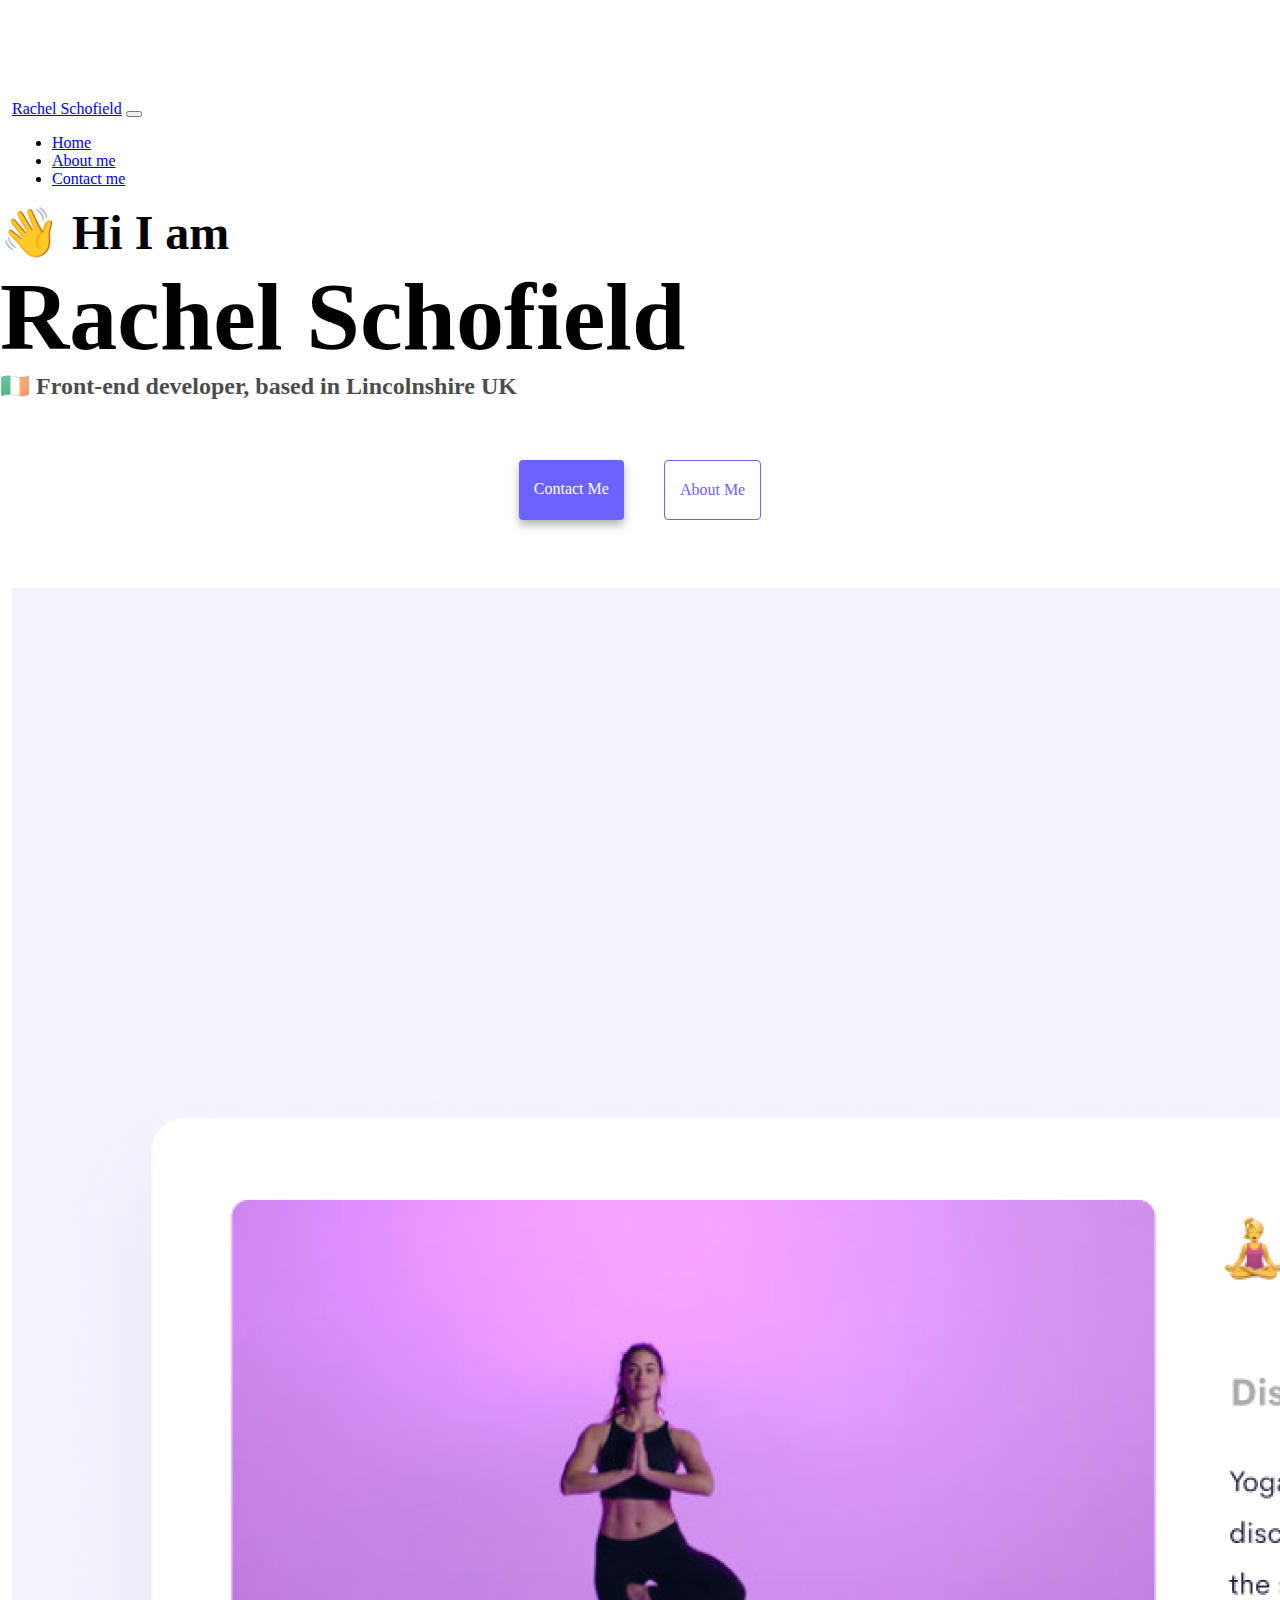
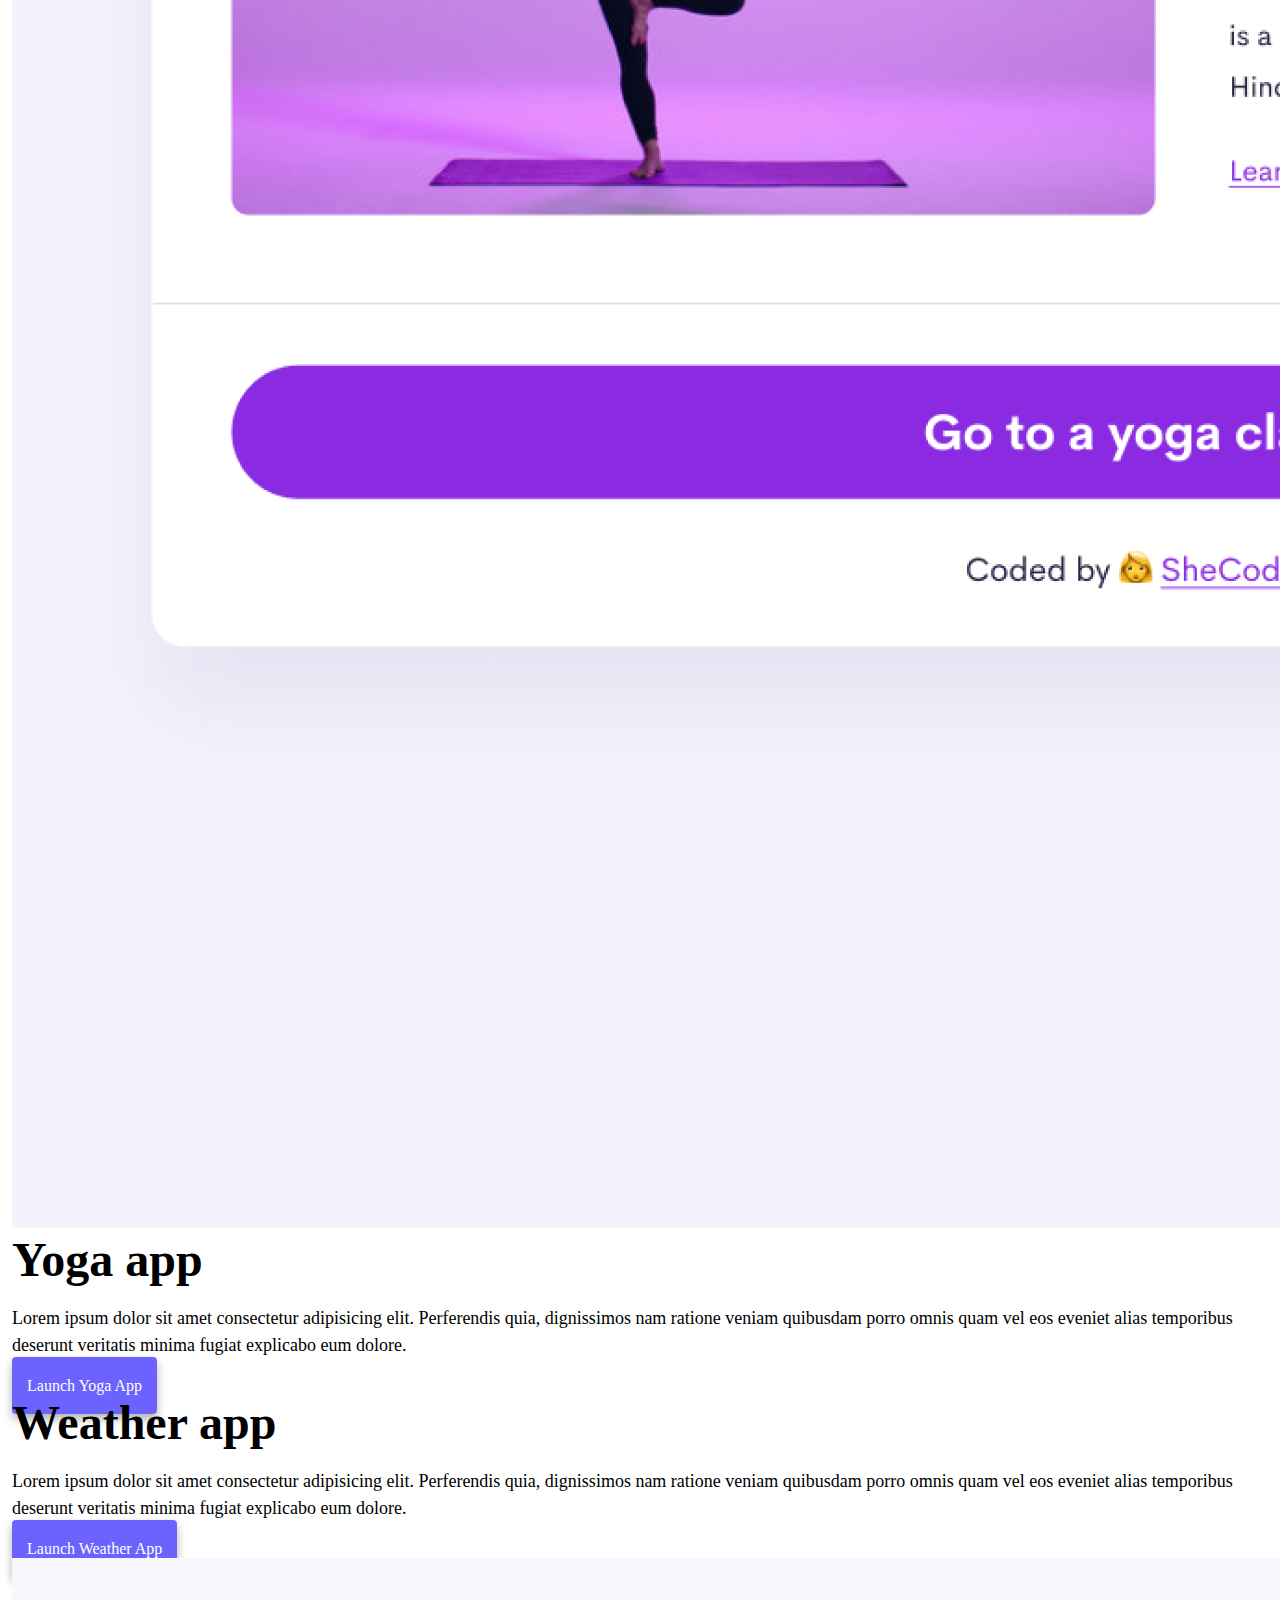
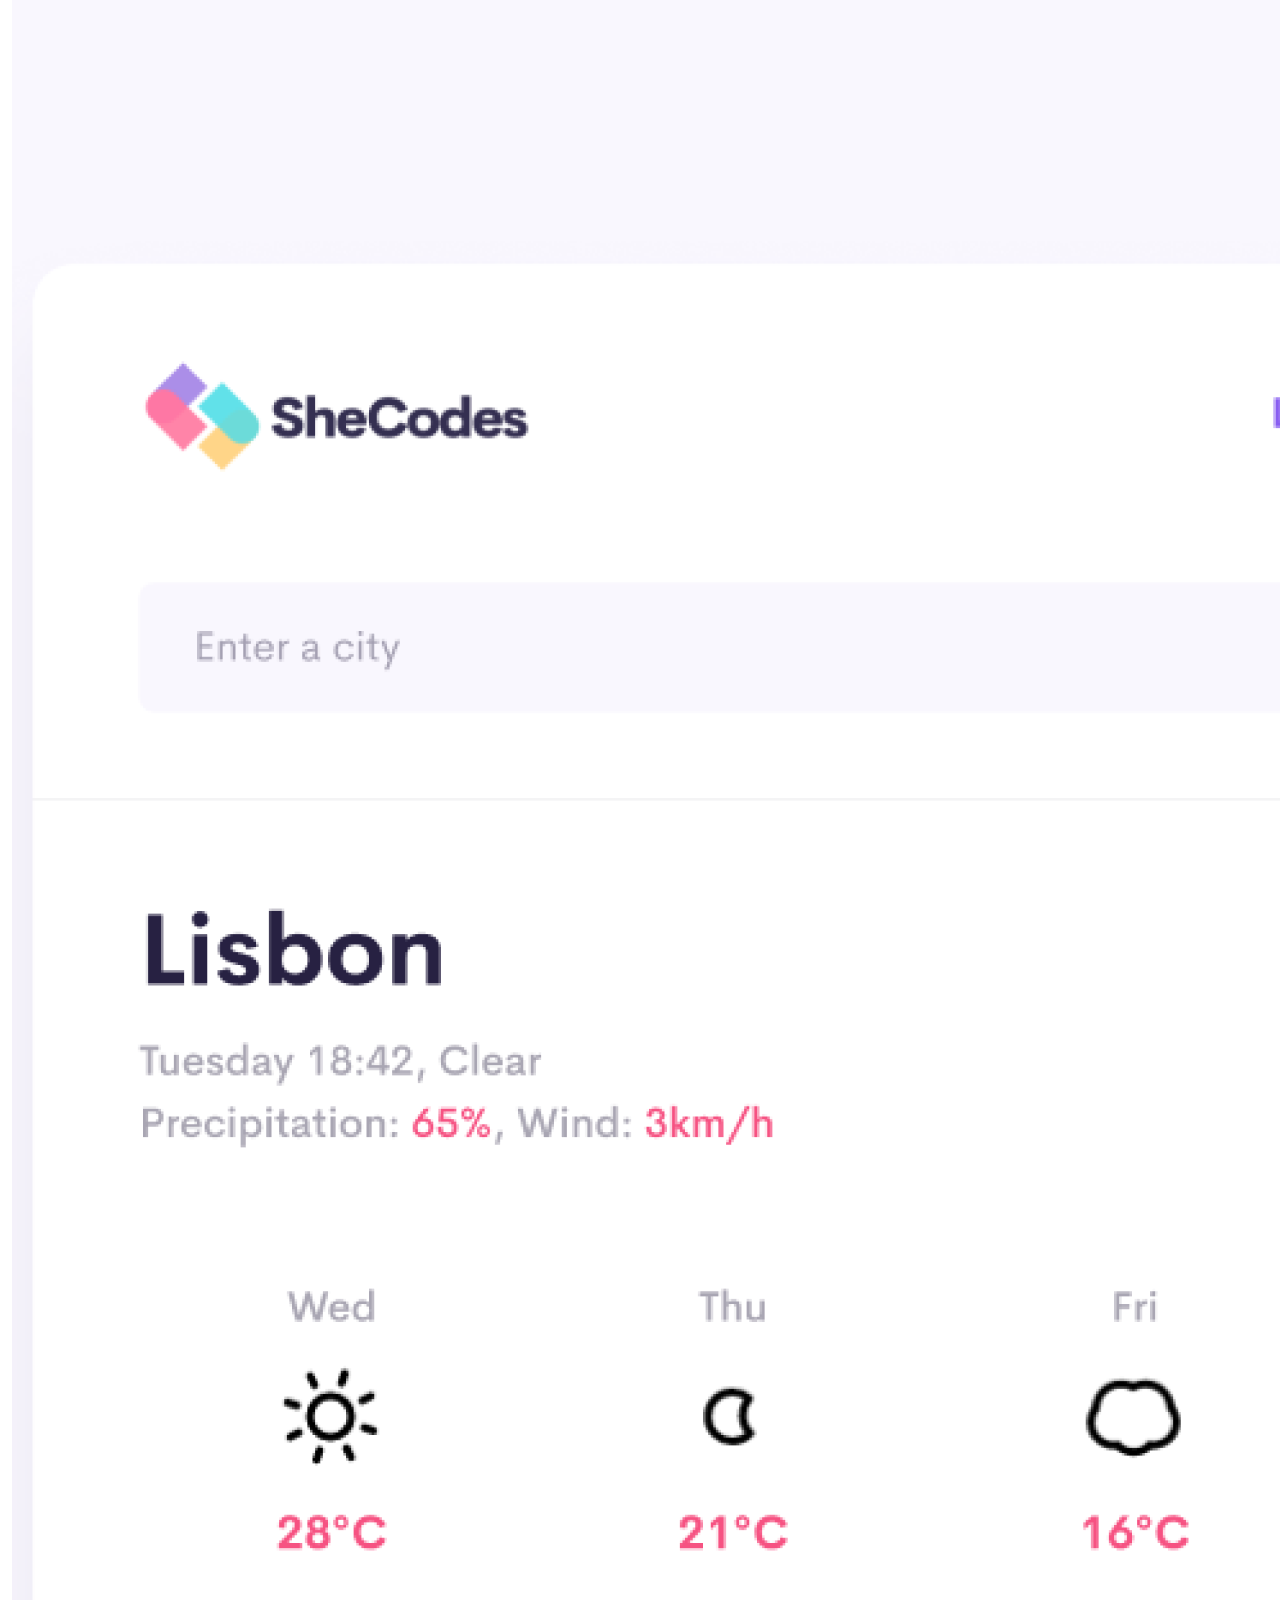
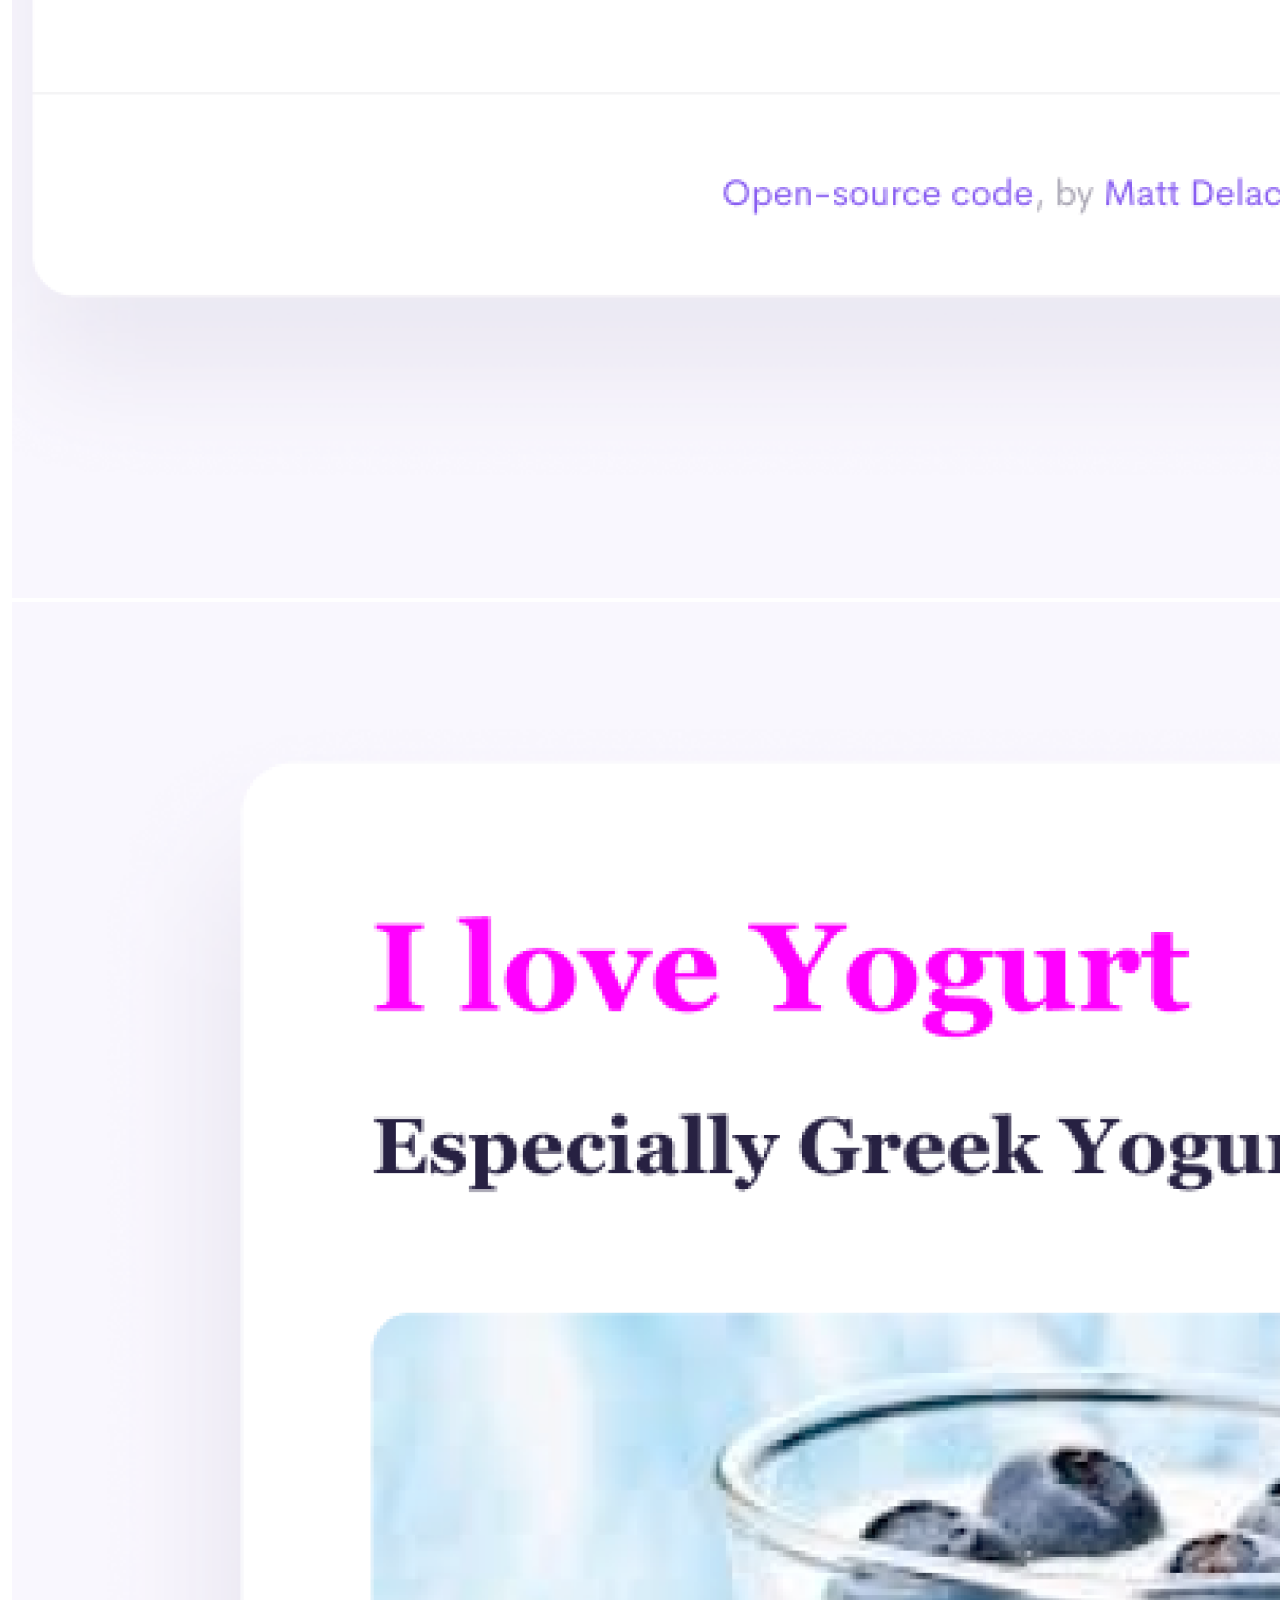
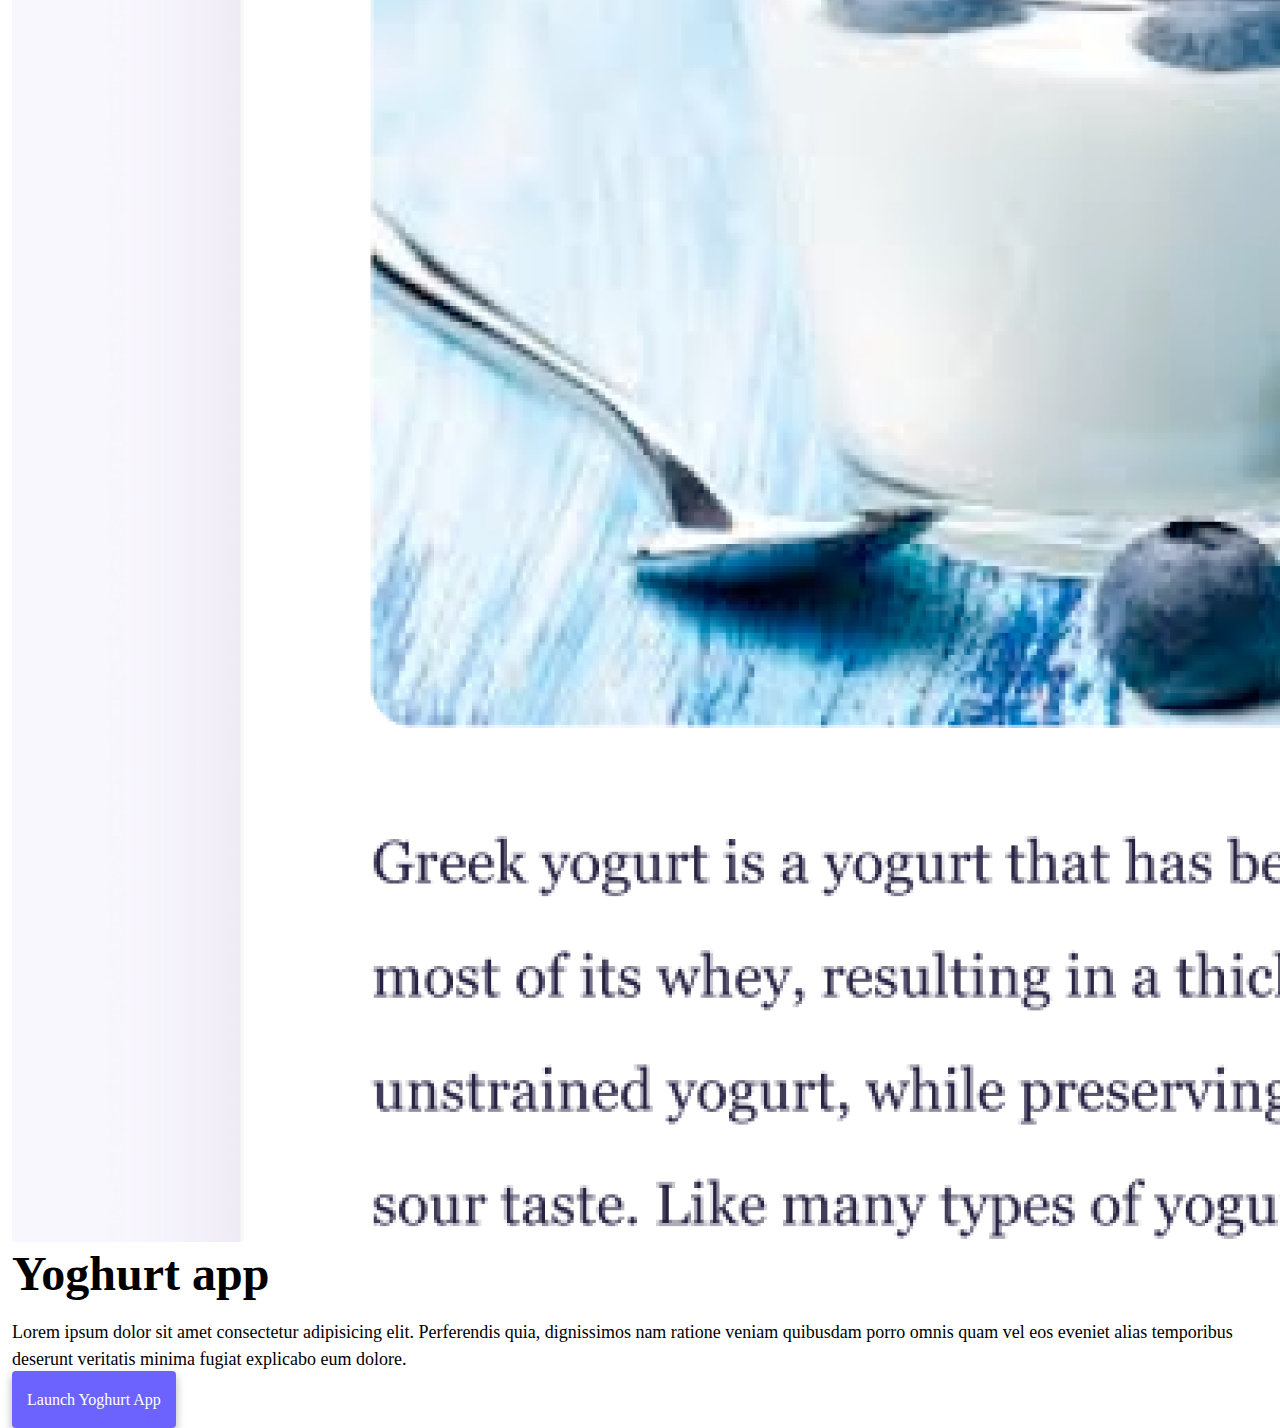
<file: index.html>
<!DOCTYPE html>
<html lang="en">
  <head>
    <meta charset="UTF-8" />
    <meta http-equiv="X-UA-Compatible" content="IE=edge" />
    <meta name="viewport" content="width=device-width, initial-scale=1.0" />
    <meta name="desciption" content="Portfolio website for front-end developer Rachel Schofield showcasing some of her projects, with contact details for any job enquiries">
    <link
      href="https://cdn.jsdelivr.net/npm/bootstrap@5.3.2/dist/css/bootstrap.min.css"
      rel="stylesheet"
      integrity="sha384-T3c6CoIi6uLrA9TneNEoa7RxnatzjcDSCmG1MXxSR1GAsXEV/Dwwykc2MPK8M2HN"
      crossorigin="anonymous"
    />
    <script
      src="https://cdn.jsdelivr.net/npm/bootstrap@5.3.2/dist/js/bootstrap.bundle.min.js"
      integrity="sha384-C6RzsynM9kWDrMNeT87bh95OGNyZPhcTNXj1NW7RuBCsyN/o0jlpcV8Qyq46cDfL"
      crossorigin="anonymous"
    ></script>
    <link rel="stylesheet" href="style.css" />
    <title>Front-end Developer - Rachel Schofield</title>
  </head>
  <body>
    <nav class="navbar navbar-expand-lg bg-body-tertiary fixed-top">
      <div class="container">
        <a class="navbar-brand" href="index.html" title="link to homepage">Rachel Schofield</a>
        <button
          class="navbar-toggler"
          type="button"
          data-bs-toggle="collapse"
          data-bs-target="#navbarNav"
          aria-controls="navbarNav"
          aria-expanded="false"
          aria-label="Toggle navigation"
        >
          <span class="navbar-toggler-icon"></span>
        </button>
        <div class="collapse navbar-collapse" id="navbarNav">
          <ul class="navbar-nav">
            <li class="nav-item">
              <a class="nav-link active" aria-current="page" href="index.html" title="link to homepage">Home</a>
            </li>
            <li class="nav-item">
              <a class="nav-link" href="about.html" title="link to about page">About me</a>
            </li>
            <li class="nav-item">
              <a class="nav-link" href="about.html#contact" title="link to contact section">Contact me</a>
            </li>
          </ul>
        </div>
      </div>
    </nav>
    <h2 class="text-center">👋 Hi I am</h2>
    <h1 class="text-center">Rachel Schofield</h1>
    <h3 class="text-center">
      🇮🇪 Front-end developer, based in Lincolnshire UK
    </h3>
    <div class="navigation-links">
      <a href="about.html#contact" class="primary-link" title="link to contact section">Contact me</a>
      <a href="about.html" class="about-link" title="link to about page">About me</a>
    </div>
    <div class="container">
      <div class="row">
        <div class="col-md-6">
          <img
            src="images/yoga.png"
            alt="An image of a yoga app"
            class="img-fluid rounded"
          />
        </div>
        <div class="col-md-6">
          <h2 class="mb-3">Yoga app</h2>
          <p>
            Lorem ipsum dolor sit amet consectetur adipisicing elit. Perferendis
            quia, dignissimos nam ratione veniam quibusdam porro omnis quam vel
            eos eveniet alias temporibus deserunt veritatis minima fugiat
            explicabo eum dolore.
          </p>
          <div class="mt-5">
            <a href="#" class="primary-link" title="link to yoga app">
              Launch Yoga App
            </a>
          </div>
        </div>
      </div>
      <div class="row mt-5">
        <div class="col-md-6">
          <h2 class="mb-3">Weather app</h2>
          <p>
            Lorem ipsum dolor sit amet consectetur adipisicing elit. Perferendis
            quia, dignissimos nam ratione veniam quibusdam porro omnis quam vel
            eos eveniet alias temporibus deserunt veritatis minima fugiat
            explicabo eum dolore.
          </p>
          <div class="mb-5 mt-5">
            <a href="#" class="primary-link" title="link to weather app">
              Launch Weather App
            </a>
          </div>
        </div>
        <div class="col-md-6">
          <img src="images/weather.png" alt="An image of a weather app" class="img-fluid rounded" />
        </div>
      </div>
      <div class="row mt-5">
        <div class="col-md-6">
          <img src="images/yogurt.png" alt="An image of a yoghurt app" class="img-fluid rounded"/>
        </div>
        <div class="col-md-6">
          <h2 class="mb-3">Yoghurt app</h2>
          <p>
            Lorem ipsum dolor sit amet consectetur adipisicing elit. Perferendis
              quia, dignissimos nam ratione veniam quibusdam porro omnis quam vel
              eos eveniet alias temporibus deserunt veritatis minima fugiat
              explicabo eum dolore.
          </p>
          <div class="mt-5">
            <a href="#" class="primary-link" title="link to yoghurt app">
              Launch Yoghurt App
            </a>
          </div>
        </div>
      </div>
    </div>
  </body>
</html>
</file>
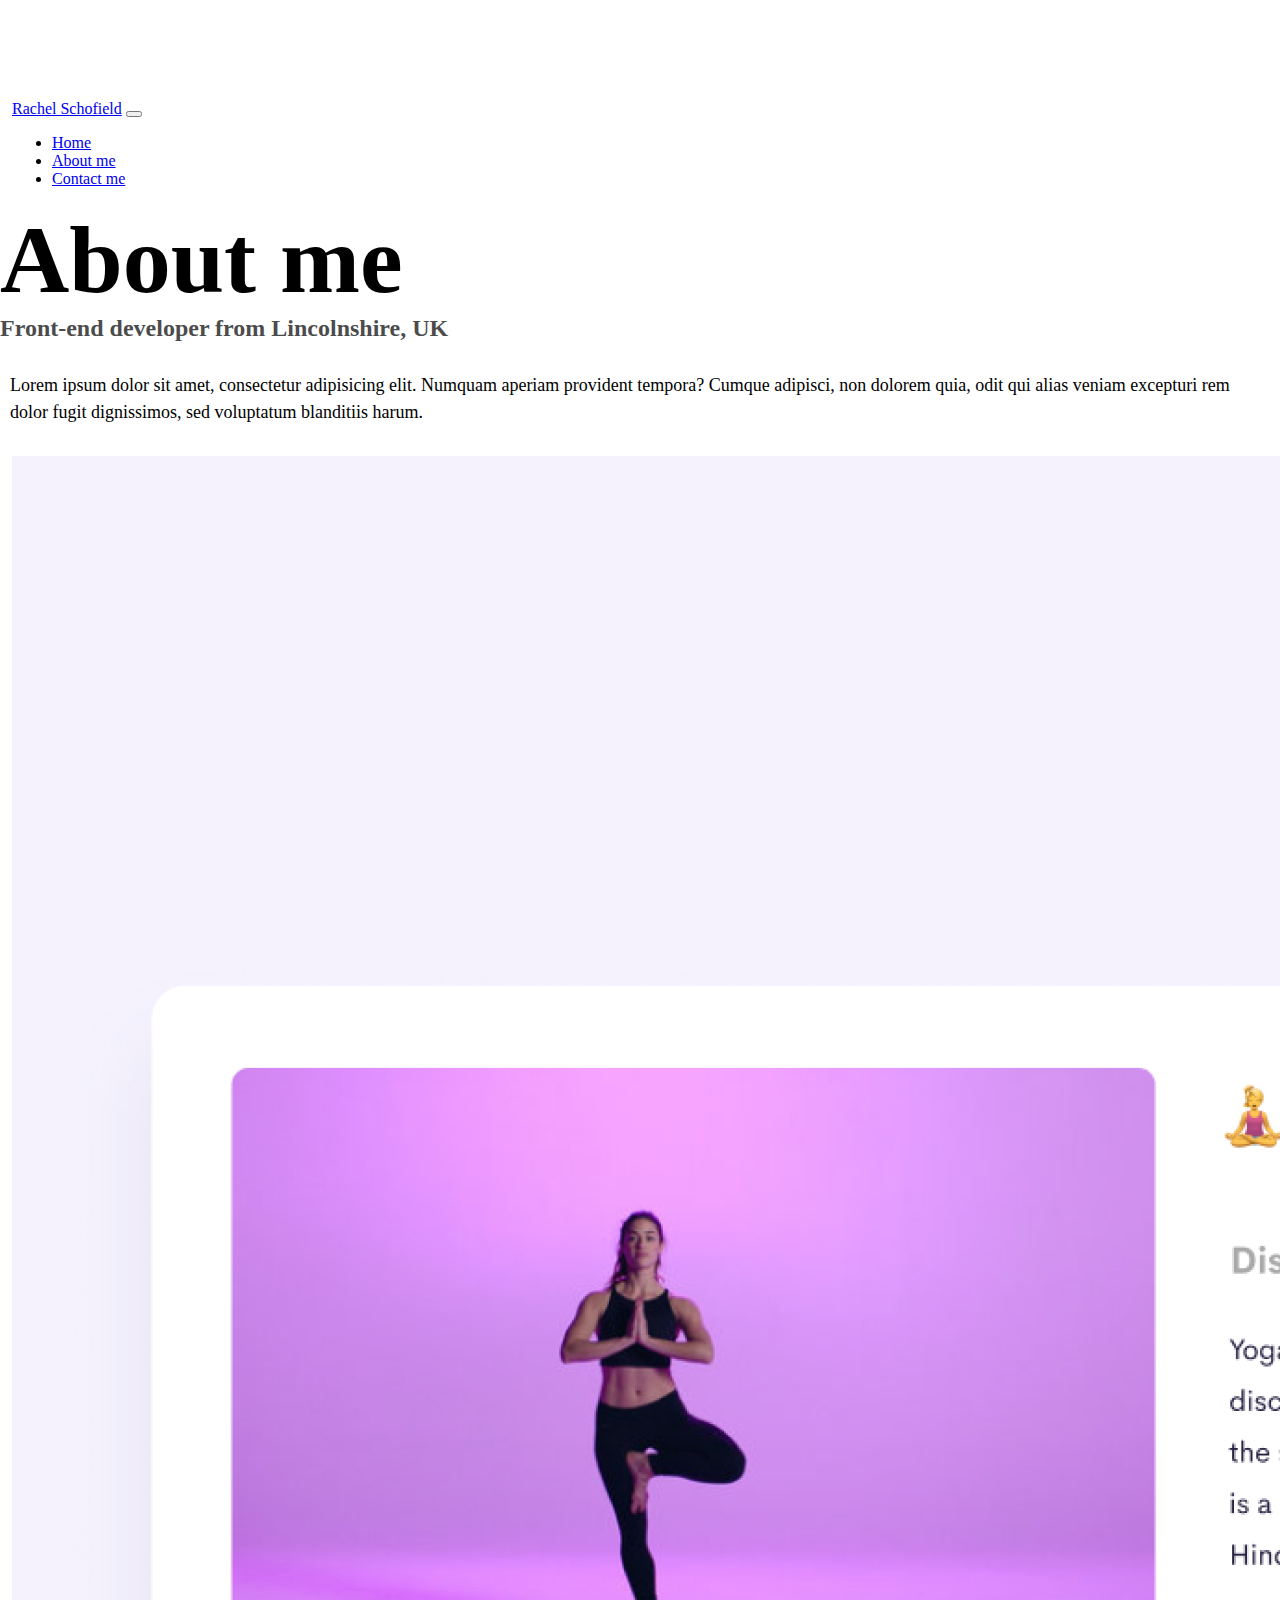
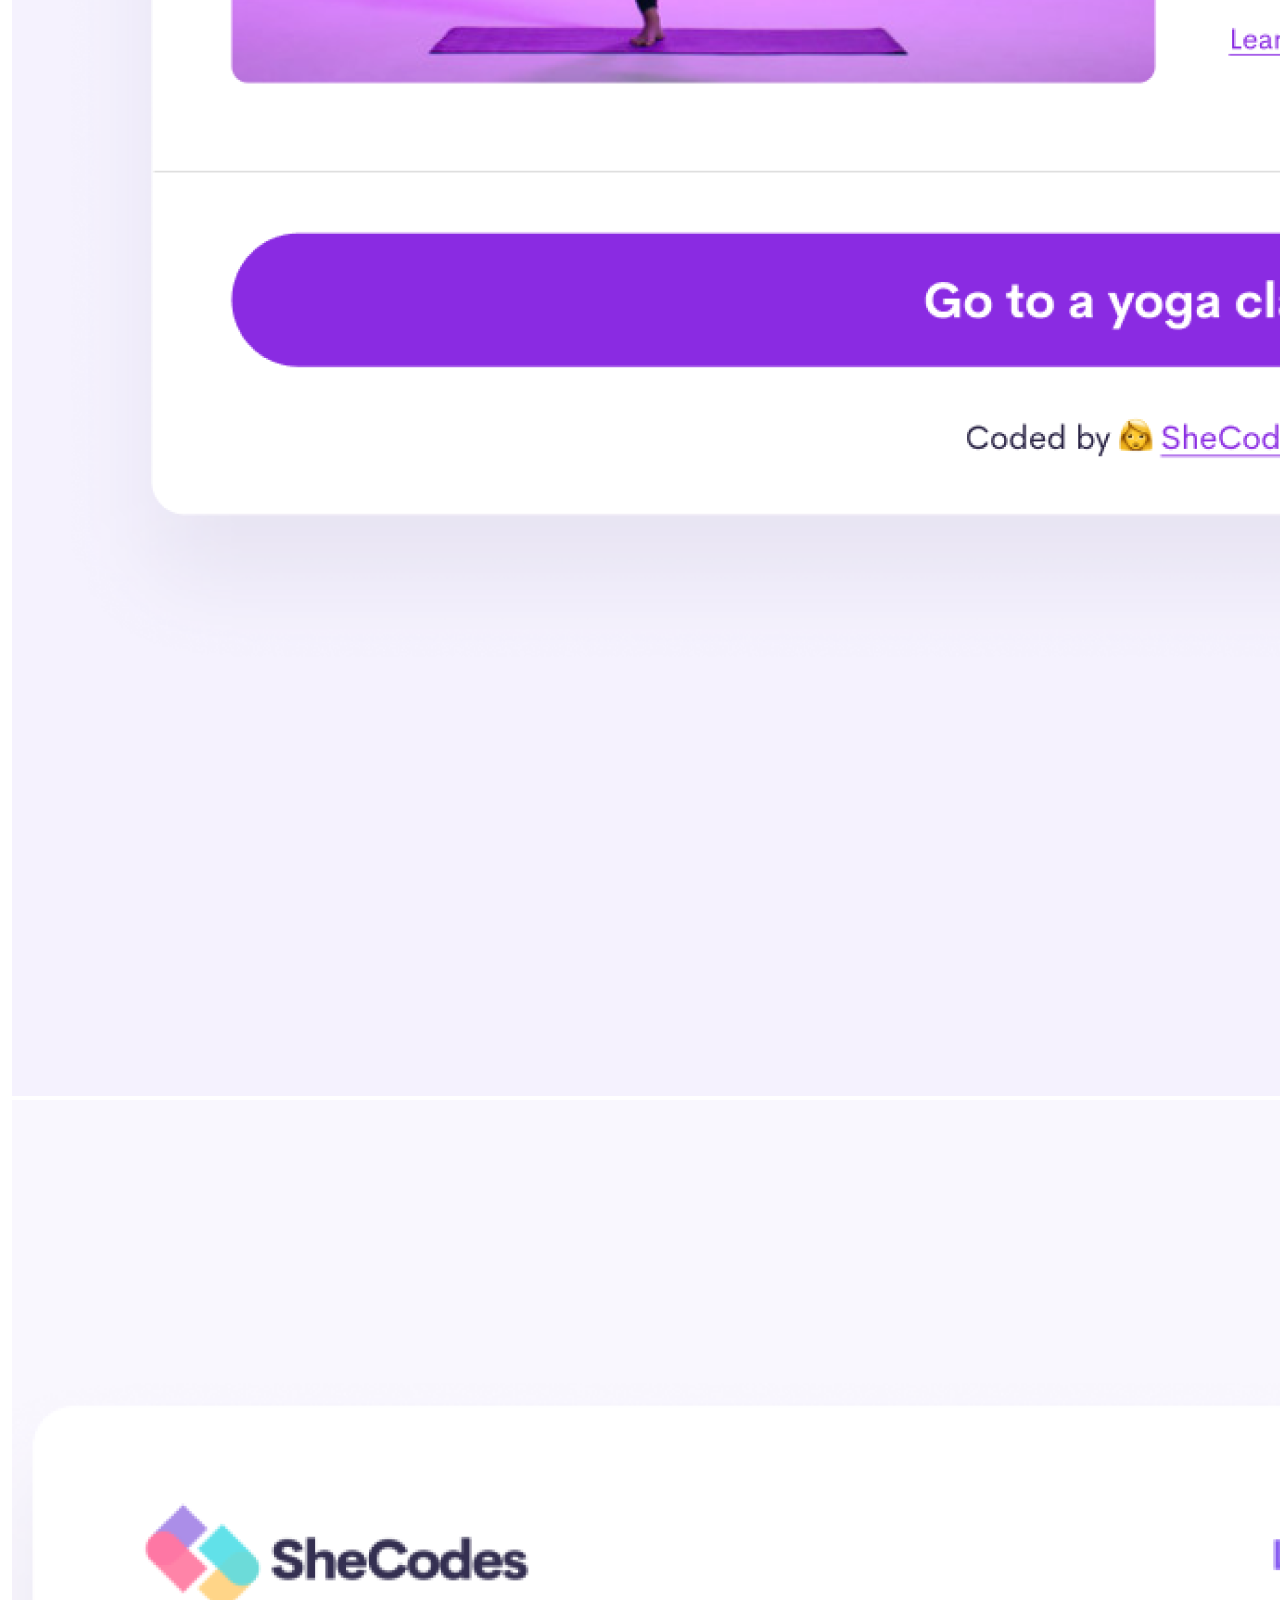
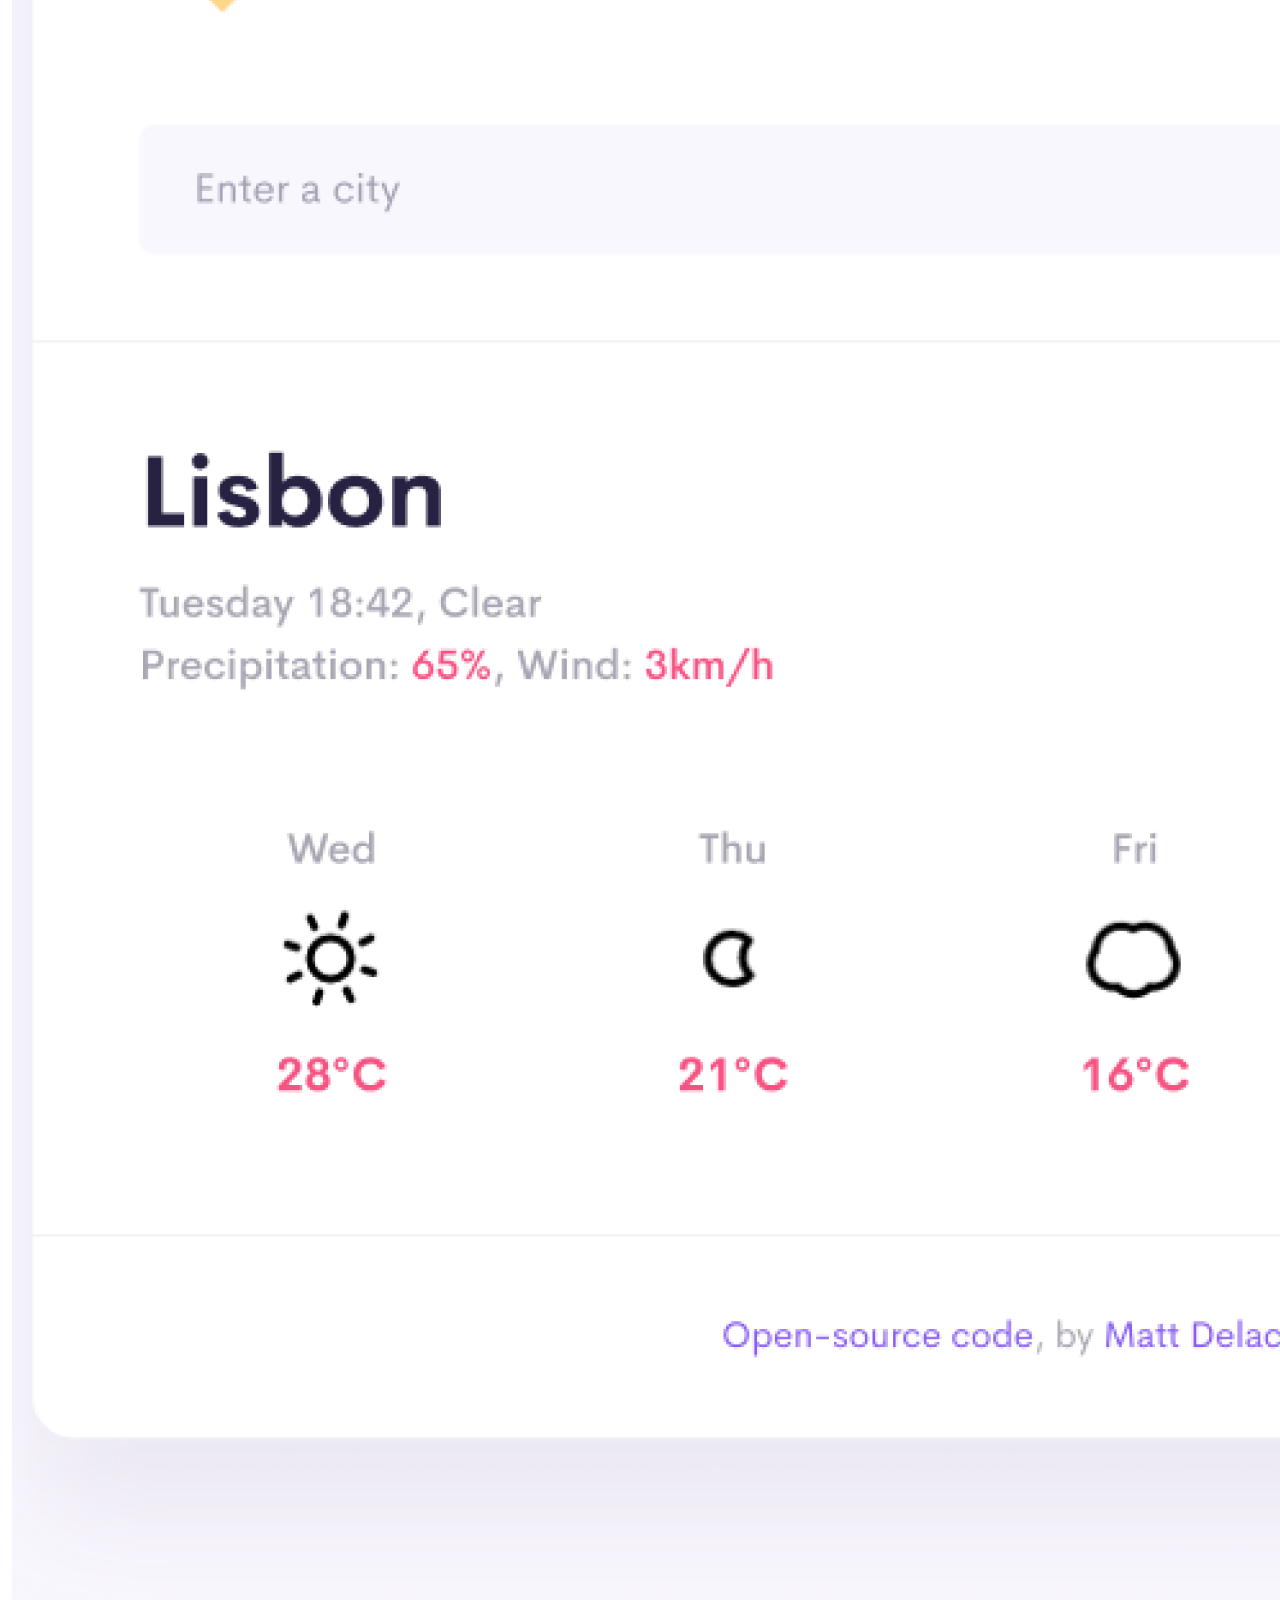
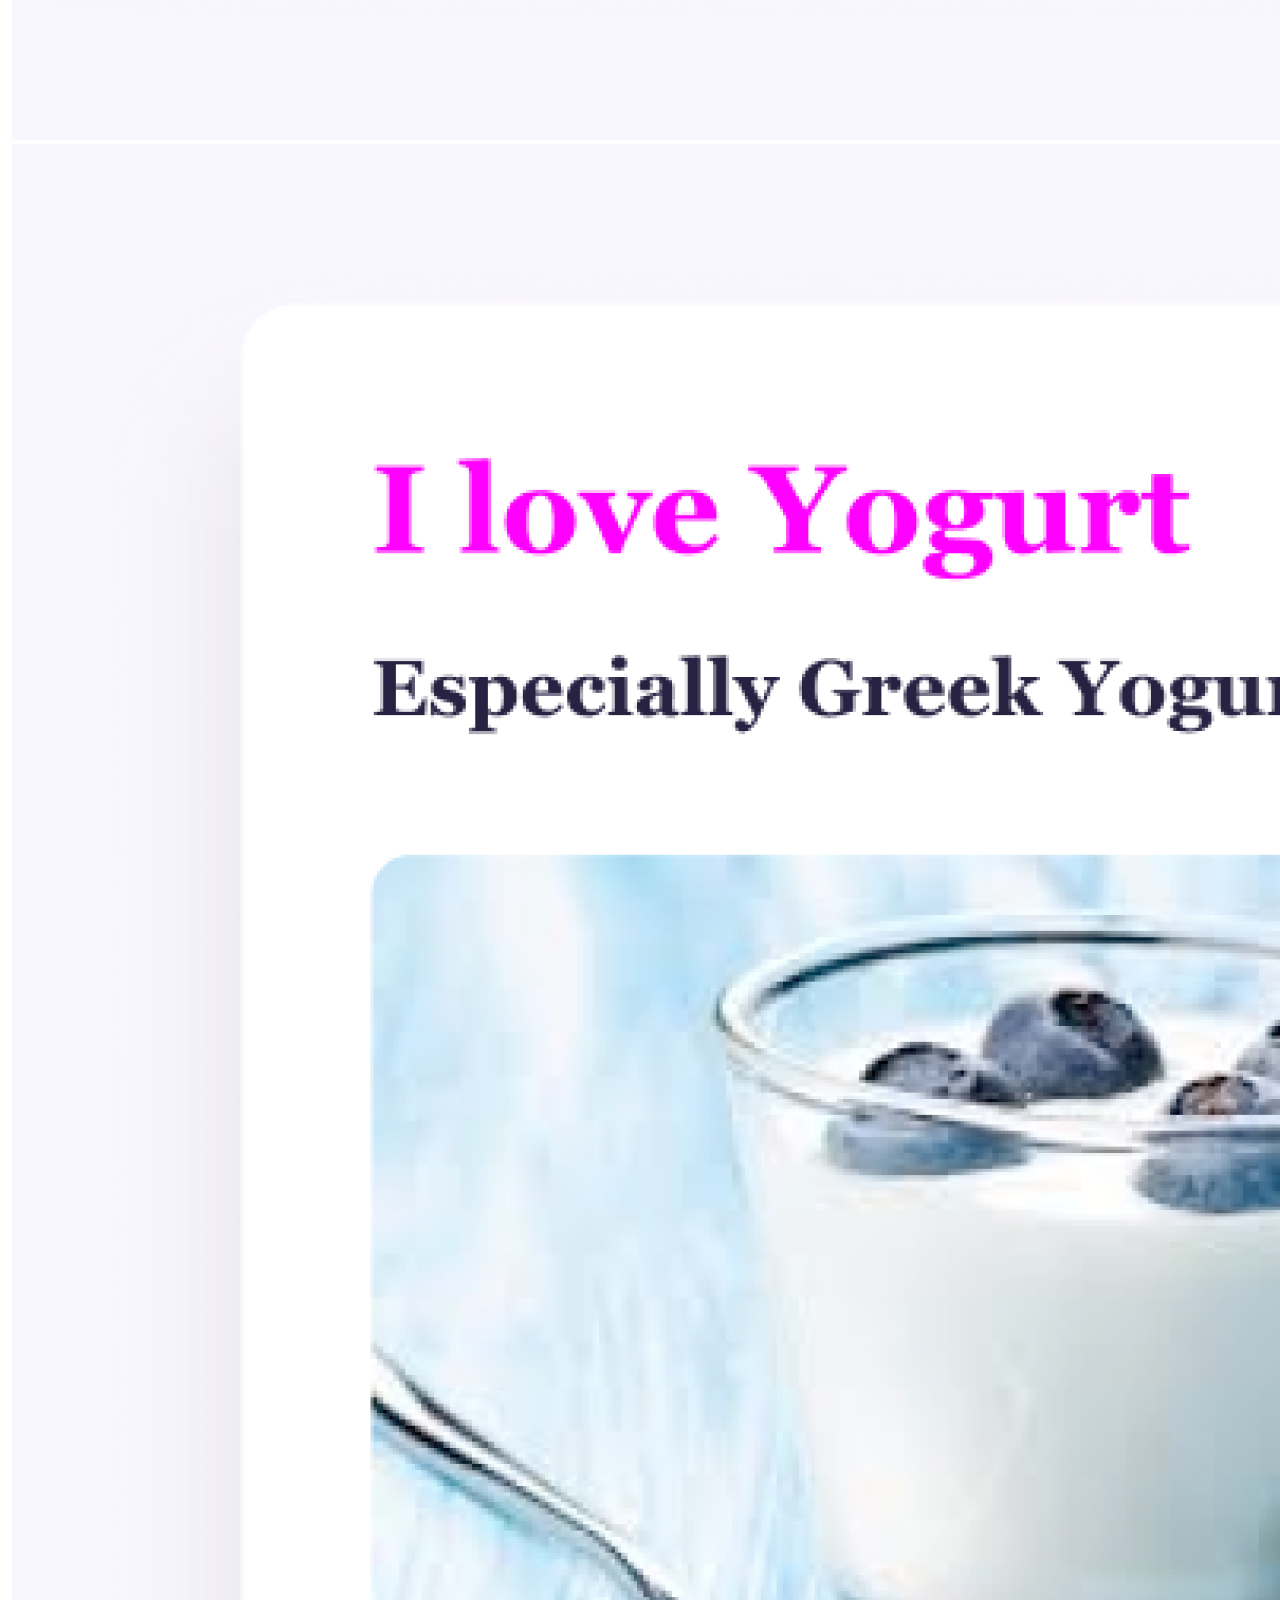
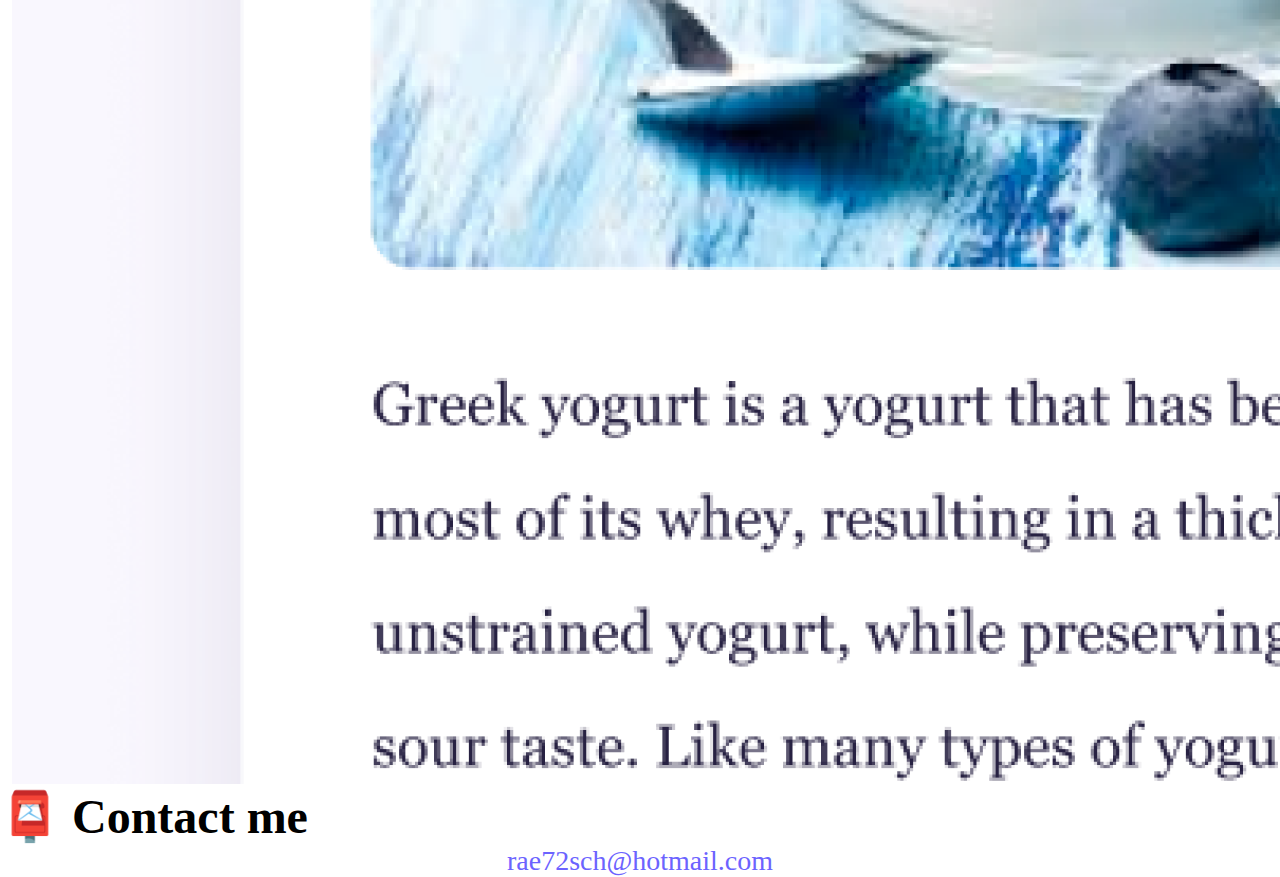
<file: about.html>
<!DOCTYPE html>
<html lang="en">
  <head>
    <meta charset="UTF-8" />
    <meta http-equiv="X-UA-Compatible" content="IE=edge" />
    <meta name="viewport" content="width=device-width, initial-scale=1.0" />
    <meta name="desciption" content="About front-end developer Rachel Schofield, based in Lincolnshire UK, showcasing some of her projects">
    <link
      href="https://cdn.jsdelivr.net/npm/bootstrap@5.3.2/dist/css/bootstrap.min.css"
      rel="stylesheet"
      integrity="sha384-T3c6CoIi6uLrA9TneNEoa7RxnatzjcDSCmG1MXxSR1GAsXEV/Dwwykc2MPK8M2HN"
      crossorigin="anonymous"
    />
    <script
      src="https://cdn.jsdelivr.net/npm/bootstrap@5.3.2/dist/js/bootstrap.bundle.min.js"
      integrity="sha384-C6RzsynM9kWDrMNeT87bh95OGNyZPhcTNXj1NW7RuBCsyN/o0jlpcV8Qyq46cDfL"
      crossorigin="anonymous"
    ></script>
    <link rel="stylesheet" href="style.css" />
    <title>About me - Rachel Schofield</title>
  </head>
  <body>
    <nav class="navbar navbar-expand-lg bg-body-tertiary fixed-top">
      <div class="container">
        <a class="navbar-brand" href="index.html" title="link to homepage">Rachel Schofield</a>
        <button
          class="navbar-toggler"
          type="button"
          data-bs-toggle="collapse"
          data-bs-target="#navbarNav"
          aria-controls="navbarNav"
          aria-expanded="false"
          aria-label="Toggle navigation"
        >
          <span class="navbar-toggler-icon"></span>
        </button>
        <div class="collapse navbar-collapse" id="navbarNav">
          <ul class="navbar-nav">
            <li class="nav-item">
              <a class="nav-link"  href="index.html" title="link to homepage">Home</a>
            </li>
            <li class="nav-item">
              <a class="nav-link active" aria-current="page" href="about.html" title="link to about page">About me</a>
            </li>
            <li class="nav-item">
              <a class="nav-link" href="about.html#contact" title="link to contact section">Contact me</a>
            </li>
          </ul>
        </div>
      </div>
    </nav>
    <h1 class="text-center">About me</h1>
    <h3 class="text-center">Front-end developer from Lincolnshire, UK</h3>
    <div class="about-paragraphs text-center">
      <p>
        Lorem ipsum dolor sit amet, consectetur adipisicing elit. Numquam
        aperiam provident tempora? Cumque adipisci, non dolorem quia, odit qui
        alias veniam excepturi rem dolor fugit dignissimos, sed voluptatum
        blanditiis harum.
      </p>
    </div>
    <div class="container">
      <div class="row">
        <div class="col-sm-4">
          <img src="images/yoga.png" alt="An image of a yoga app" class="img-fluid p-2 shadow rounded">
        </div>
        <div class="col-sm-4">
          <img src="images/weather.png" alt="An image of a weather app" class="img-fluid p-2 shadow rounded">
        </div>
        <div class="col-sm-4">
          <img src="images/yogurt.png" alt="An image of a yoghurt app" class="img-fluid p-2 shadow rounded">
        </div>
      </div>
    </div>

    <div id="contact" class="text-center mt-5">
      <h2>📮 Contact me</h2>
      <a href="mailto:rae72sch@hotmail.com" class="email-link" title="link to email Rachel"> rae72sch@hotmail.com </a>
    </div>
  </body>
</html>
</file>
<file: style.css>
:root {
  --primary-color: #6c63ff;
  --secondary-color: #f5f2fe;
  --box-shadow: 0 5px 10px rgba(0, 0, 0, 0.3);
}

body {
  margin: 100px auto 0 auto;
}

h1,
h2,
h3 {
  margin: 0;
}

h1 {
  font-size: 96px;
}

h2 {
  font-size: 48px;
}

h3 {
  font-size: 24px;
  opacity: 0.7;
}

p {
  font-size: 18px;
  line-height: 1.5;
}

.container {
  padding: 0 12px;
  margin: 0 auto;
  width: 100%;
}

.navigation-links {
  display: flex;
  margin-top: 40px;
  margin-bottom: 48px;
  justify-content: center;
}

.navigation-links a {
  margin: 20px;
}

.primary-link {
  border-radius: 4px;
  padding: 20px 15px;
  text-decoration: none;
  text-transform: capitalize;
  background: var(--primary-color);
  box-shadow: var(--box-shadow);
  color: white;
}

.about-link {
  border-radius: 4px;
  padding: 20px 15px;
  text-decoration: none;
  text-transform: capitalize;
  color: var(--primary-color);
  border: 1px solid var(--primary-color);
}

.homepage-link {
  color: var(--primary-color);
  text-align: center;
  display: block;
}

.about-paragraphs {
  margin: 30px 0;
}

.about-paragraphs p {
  margin: 10px;
}

.email-link {
  display: flex;
  justify-content: center;
  color: var(--primary-color);
  font-size: 28px;
  text-decoration: none;
}

.email-link:hover {
  text-decoration: underline;
}
</file>
